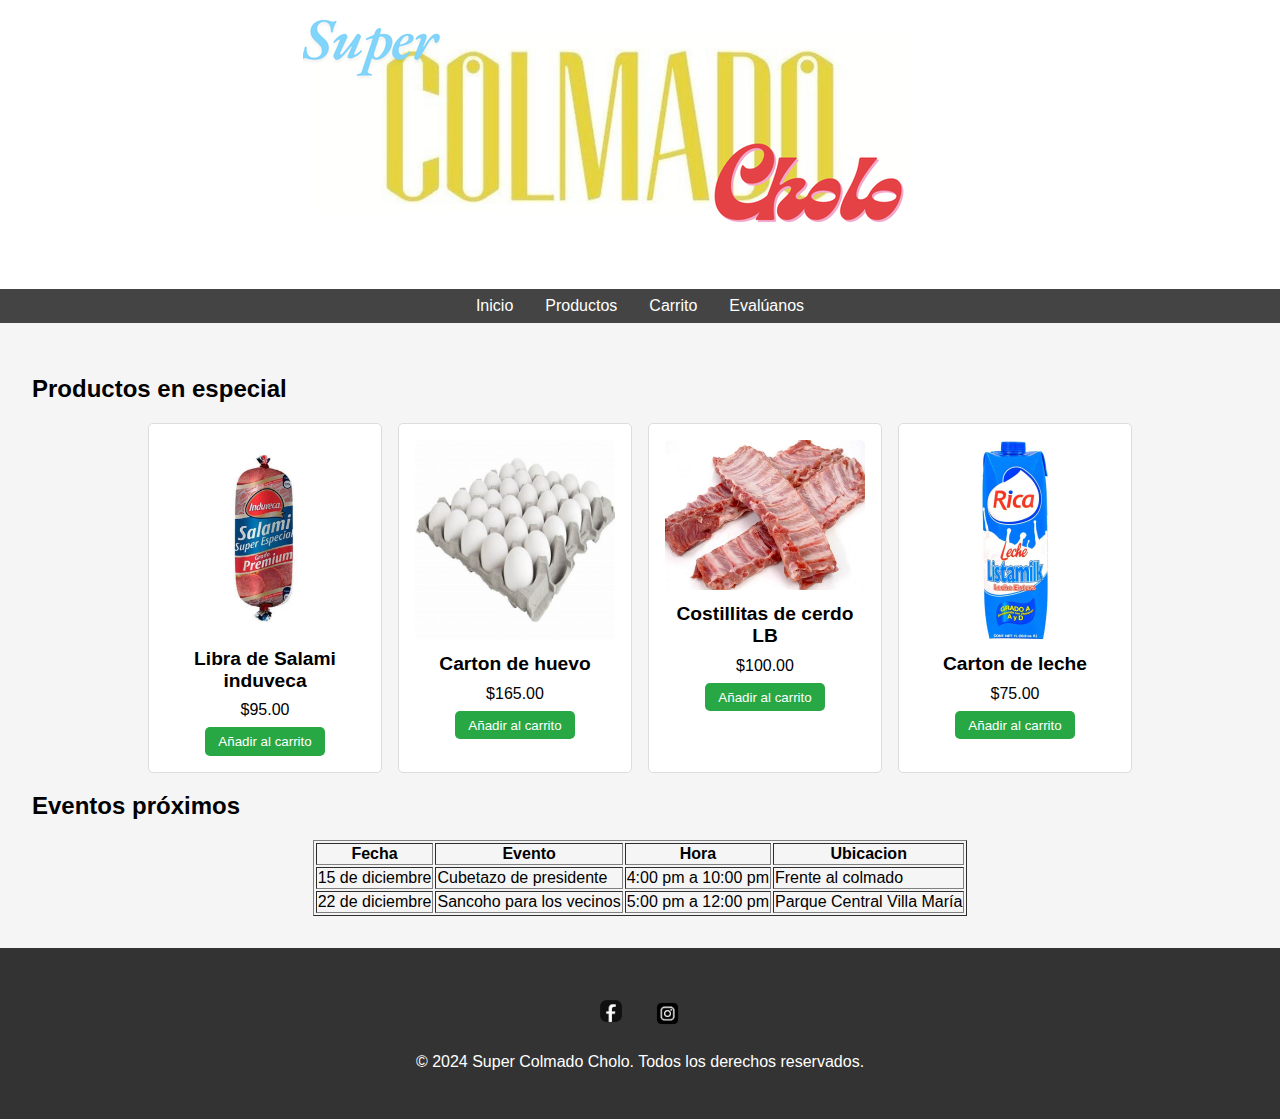
<file: index.html>
<!DOCTYPE html>
<html lang="es">
<head>
    <meta charset="UTF-8">
    <meta name="viewport" content="width=device-width, initial-scale=1.0">
    <title>Tienda en Línea</title>
    <style>
        body {
            font-family: Arial, sans-serif;
            margin: 0;
            padding: 0;
            background-color: #f5f5f5;
        }
        header {
            background-color: white;
            color: white;
            padding: 1em 0;
            text-align: center;
        }
        header h1 {
            margin: 0;
        }
        nav {
            background-color: #444;
            display: flex;
            justify-content: center;
            padding: 0.5em 0;
        }
        nav a {
            color: white;
            text-decoration: none;
            margin: 0 1em;
        }
        nav a:hover {
            text-decoration: underline;
        }
        main {
            padding: 2em;
        }
        .products {
            display: flex;
            flex-wrap: wrap;
            gap: 1em;
            justify-content: center;
        }
        .product {
            background: white;
            border: 1px solid #ddd;
            border-radius: 5px;
            padding: 1em;
            text-align: center;
            width: 200px;
        }
        .product img {
            max-width: 100%;
            height: auto;
            border-radius: 5px;
        }
        .product h3 {
            font-size: 1.2em;
            margin: 0.5em 0;
        }
        .product p {
            margin: 0.5em 0;
        }
        .product button {
            background-color: #28a745;
            border: none;
            color: white;
            padding: 0.5em 1em;
            border-radius: 5px;
            cursor: pointer;
        }
        .product button:hover {
            background-color: #218838;
        }
        footer {
            background-color: #333;
            color: white;
            text-align: center;
            padding: 1em 0;
            position: relative;
            bottom: 0;
            width: 100%;
        }
        }

        .form-container {
            margin-top: 2em;
            background: white;
            padding: 1.5em;
            border-radius: 5px;
            box-shadow: 0 0 10px rgba(0, 0, 0, 0.1);
            max-width: 600px;
            margin-left: auto;
            margin-right: auto;
        }

            .form-container h2 {
                text-align: center;
                color: #333;
            }

            .form-container label {
                display: block;
                margin: 0.5em 0 0.3em;
            }

            .form-container input, .form-container textarea, .form-container select, .form-container button {
                width: 100%;
                padding: 0.5em;
                margin-bottom: 1em;
                border: 1px solid #ccc;
                border-radius: 5px;
            }

            .form-container button {
                background-color: #28a745;
                color: white;
                border: none;
                cursor: pointer;
            }

                .form-container button:hover {
                    background-color: #218838;
                }

        footer {
            background-color: #333;
            color: white;
            padding: 2em 0;
            text-align: center;
        }

        .social-icons {
            display: flex;
            justify-content: center;
            gap: 1.5em;
            margin-top: 1em;
        }

            .social-icons a {
                color: white;
                font-size: 1.5em;
                text-decoration: none;
                transition: color 0.3s;
            }

                .social-icons a:hover {
                    color: #ccc;
                }
    </style>
</head>
<body>
    <header>
        <img src="SuperColmadoCholo.png" alt="Logo">
        <h1>Super Colmado Cholo</h1>
    </header>
    <nav>
        <a href="index.html">Inicio</a>
        <a href="#">Productos</a>
        <a href="#">Carrito</a>
        <a href="evaluanos.html">Evalúanos</a>
    </nav>

    <main>
        <h2>Productos en especial</h2>
        <section class="products">
            <div class="product">
                <img src="SalamiInduvecaSE1.47lb.png" alt="Salami induveca LB">
                <h3>Libra de Salami induveca</h3>
                <p>$95.00</p>
                <button>Añadir al carrito</button>
            </div>
            <div class="product">
                <img src="cartondehuevo.jpeg" alt="Producto 2">
                <h3>Carton de huevo</h3>
                <p>$165.00</p>
                <button>Añadir al carrito</button>
            </div>
            <div class="product">
                <img src="Costillasfrescas.jpg" alt="Producto 3">
                <h3>Costillitas de cerdo LB</h3>
                <p>$100.00</p>
                <button>Añadir al carrito</button>
            </div>
            <div class="product">
                <img src="LecheRica.jpg" alt="Producto 3">
                <h3>Carton de leche</h3>
                <p>$75.00</p>
                <button>Añadir al carrito</button>
            </div>
        </section>

        <!--Trabajando con tablas-->
        <section>
            <h2>Eventos próximos</h2>
            <center>
                <table border="1">
                    <tr>
                        <th>Fecha</th>
                        <th>Evento</th>
                        <th>Hora</th>
                        <th>Ubicacion</th>
                    </tr>
                    <tr>
                        <td>15 de diciembre </td>
                        <td>Cubetazo de presidente </td>
                        <td>4:00 pm a 10:00 pm </td>
                        <td>Frente al colmado </td>
                    </tr>
                    <tr>
                        <td>22 de diciembre</td>
                        <td>Sancoho para los vecinos</td>
                        <td>5:00 pm a 12:00 pm</td>
                        <td>Parque Central Villa María</td>
                    </tr>
                </table>
            </center>
    </main>

    <footer>

        <div class="social-icons">
            <a href="https://facebook.com" target="_blank" aria-label="Facebook">
                <img src="facebook.png" alt="Facebook Logo" width="30" height="30">
            </a>
            <a href="https://instagram.com" target="_blank" aria-label="Instagram">
                <img src="insta.png" alt="Instagram Logo" width="35" height="35">
            </a>
        </div>
        <p>&copy; 2024 Super Colmado Cholo. Todos los derechos reservados.</p>
    </footer>
</body>
</html>
</file>
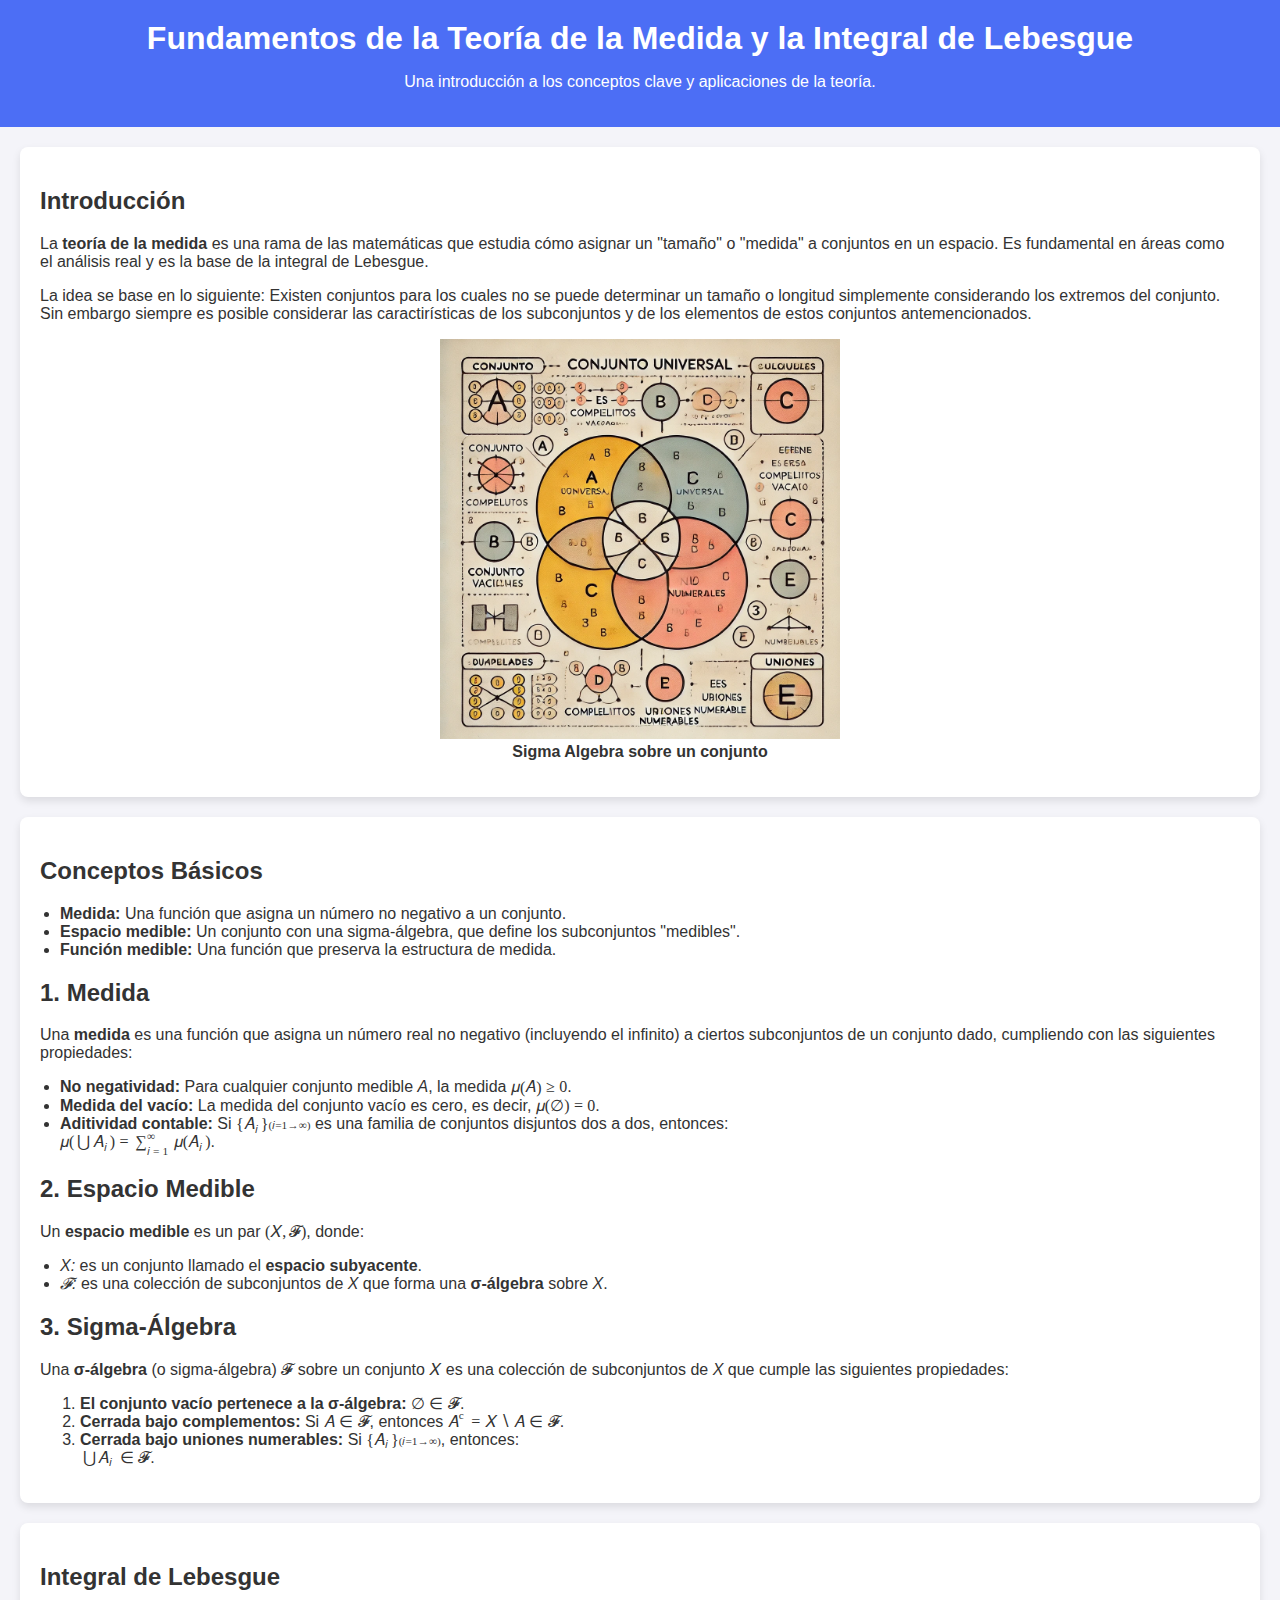
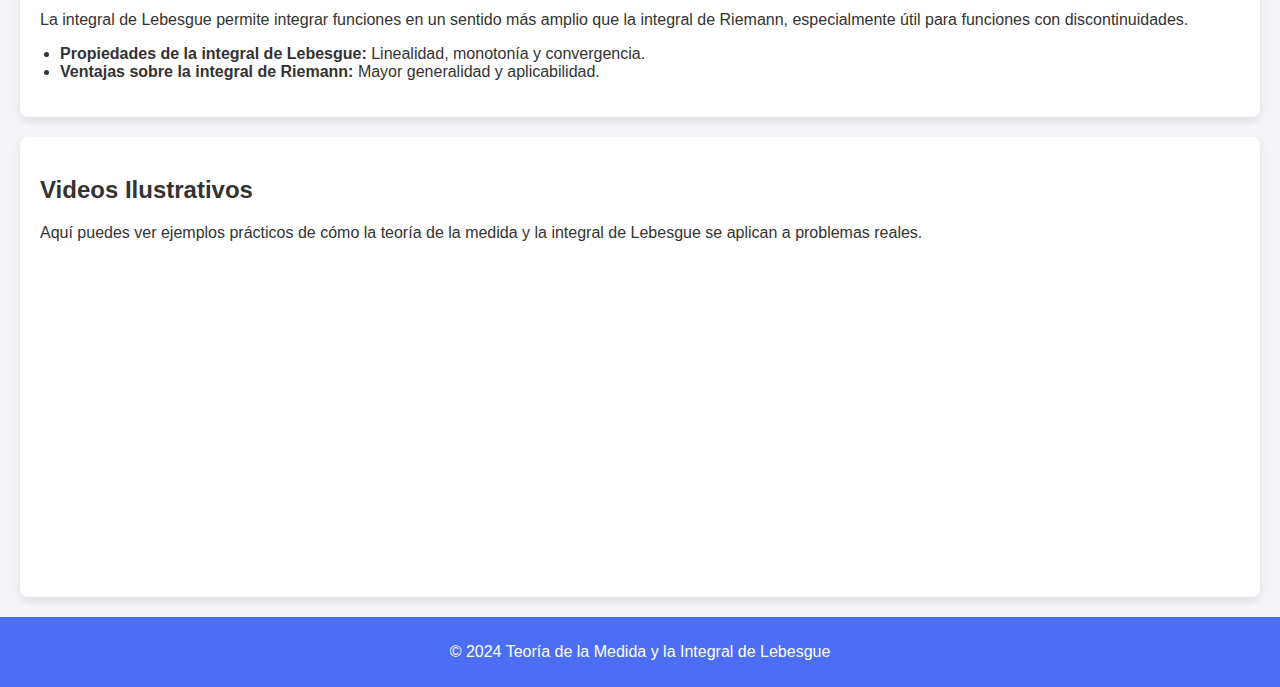
<file: Index.html>
﻿<!DOCTYPE html>
<html lang="es">
<head>
    <meta charset="UTF-8">
    <meta name="viewport" content="width=device-width, initial-scale=1.0">
    <title>Fundamentos de la Teoría de la Medida y la Integral de Lebesgue</title>
    <!-- Enlace al archivo CSS externo para el estilo de la página -->
    <link rel="stylesheet" href="StyleSheet1.css">
</head>
<body>
    <!-- Encabezado de la página con el título principal -->
    <header>
        <h1>Fundamentos de la Teoría de la Medida y la Integral de Lebesgue</h1>
        <p>Una introducción a los conceptos clave y aplicaciones de la teoría.</p>
    </header>

    <!-- Sección introductoria sobre teoría de la medida -->
    <section id="introduccion">
        <h2>Introducción</h2>
        <p>
            La <strong>teoría de la medida</strong> es una rama de las matemáticas que estudia cómo asignar un "tamaño" o "medida" a conjuntos en un espacio.
            Es fundamental en áreas como el análisis real y es la base de la integral de Lebesgue.
        </p>
        <p>
            La idea se base en lo siguiente: Existen conjuntos para los cuales no se puede determinar un tamaño o longitud simplemente considerando los extremos del conjunto.
            Sin embargo siempre es posible considerar las caractirísticas de los subconjuntos y de los elementos de estos conjuntos antemencionados.
        </p>
        <center>
            <figure>
                <img src="Sigma algebra.webp" alt="Sigma Algebra sobre un conjunto" width="400" height="400">
                <figcaption><strong>Sigma Algebra sobre un conjunto</strong></figcaption>
            </figure>
        </center>

    </section>

    <!-- Sección sobre conceptos básicos de la teoría de la medida -->
    <section id="conceptos-basicos">
        <h2>Conceptos Básicos</h2>
        <ul>
            <li><strong>Medida:</strong> Una función que asigna un número no negativo a un conjunto.</li>
            <li><strong>Espacio medible:</strong> Un conjunto con una sigma-álgebra, que define los subconjuntos "medibles".</li>
            <li><strong>Función medible:</strong> Una función que preserva la estructura de medida.</li>
        </ul>
        <h2>1. Medida</h2>
        <p>
            Una <strong>medida</strong> es una función que asigna un número real no negativo (incluyendo el infinito)
            a ciertos subconjuntos de un conjunto dado, cumpliendo con las siguientes propiedades:
        </p>
        <ul>
            <li>
                <strong>No negatividad:</strong> Para cualquier conjunto medible <em>A</em>, la medida
                <math>
                    <mrow>
                        <mi>μ</mi>
                        <mo>(</mo>
                        <mi>A</mi>
                        <mo>)</mo>
                        <mo>≥</mo>
                        <mn>0</mn>
                    </mrow>
                </math>.
            </li>
            <li>
                <strong>Medida del vacío:</strong> La medida del conjunto vacío es cero, es decir,
                <math>
                    <mrow>
                        <mi>μ</mi>
                        <mo>(</mo>
                        <mi>∅</mi>
                        <mo>)</mo>
                        <mo>=</mo>
                        <mn>0</mn>
                    </mrow>
                </math>.
            </li>
            <li>
                <strong>Aditividad contable:</strong> Si
                <math>
                    <mrow>
                        <mo>{</mo>
                        <msub>
                            <mi>A</mi>
                            <mi>i</mi>
                        </msub>
                        <munder>
                            <mo>}</mo>
                            <mo>(</mo>
                            <mi>i</mi>
                            <mo>=</mo>
                            <mn>1</mn>
                            <mo>→</mo>
                            <mo>∞</mo>
                            <mo>)</mo>
                        </munder>
                    </mrow>
                </math>
                es una familia de conjuntos disjuntos dos a dos, entonces:
                <br>
                <math>
                    <mrow>
                        <mi>μ</mi>
                        <mo>(</mo>
                        <mrow>
                            <mo>⋃</mo>
                            <mrow>
                                <msub>
                                    <mi>A</mi>
                                    <mi>i</mi>
                                </msub>
                            </mrow>
                        </mrow>
                        <mo>)</mo>
                        <mo>=</mo>
                        <munderover>
                            <mo>∑</mo>
                            <mrow>
                                <mi>i</mi>
                                <mo>=</mo>
                                <mn>1</mn>
                            </mrow>
                            <mo>∞</mo>
                        </munderover>
                        <mi>μ</mi>
                        <mo>(</mo>
                        <msub>
                            <mi>A</mi>
                            <mi>i</mi>
                        </msub>
                        <mo>)</mo>
                    </mrow>
                </math>.
            </li>
        </ul>

        <h2>2. Espacio Medible</h2>
        <p>
            Un <strong>espacio medible</strong> es un par
            <math>
                <mrow>
                    <mo>(</mo>
                    <mi>X</mi>
                    <mo>,</mo>
                    <mi>𝓕</mi>
                    <mo>)</mo>
                </mrow>
            </math>, donde:
        </p>
        <ul>
            <li><em>X:</em> es un conjunto llamado el <strong>espacio subyacente</strong>.</li>
            <li>
                <em>𝓕:</em> es una colección de subconjuntos de <em>X</em> que forma una
                <strong>σ-álgebra</strong> sobre <em>X</em>.
            </li>
        </ul>

        <h2>3. Sigma-Álgebra</h2>
        <p>
            Una <strong>σ-álgebra</strong> (o sigma-álgebra)
            <math>
                <mi>𝓕</mi>
            </math>
            sobre un conjunto
            <math>
                <mi>X</mi>
            </math>
            es una colección de subconjuntos de <em>X</em> que cumple las siguientes propiedades:
        </p>
        <ol>
            <li>
                <strong>El conjunto vacío pertenece a la σ-álgebra:</strong>
                <math>
                    <mrow>
                        <mi>∅</mi>
                        <mo>∈</mo>
                        <mi>𝓕</mi>
                    </mrow>
                </math>.
            </li>
            <li>
                <strong>Cerrada bajo complementos:</strong> Si
                <math>
                    <mi>A</mi>
                    <mo>∈</mo>
                    <mi>𝓕</mi>
                </math>, entonces
                <math>
                    <mrow>
                        <msup>
                            <mi>A</mi>
                            <mo>c</mo>
                        </msup>
                        <mo>=</mo>
                        <mi>X</mi>
                        <mo>∖</mo>
                        <mi>A</mi>
                        <mo>∈</mo>
                        <mi>𝓕</mi>
                    </mrow>
                </math>.
            </li>
            <li>
                <strong>Cerrada bajo uniones numerables:</strong> Si
                <math>
                    <mrow>
                        <mo>{</mo>
                        <msub>
                            <mi>A</mi>
                            <mi>i</mi>
                        </msub>
                        <munder>
                            <mo>}</mo>
                            <mo>(</mo>
                            <mi>i</mi>
                            <mo>=</mo>
                            <mn>1</mn>
                            <mo>→</mo>
                            <mo>∞</mo>
                            <mo>)</mo>
                        </munder>

                    </mrow>
                </math>, entonces:
                <br>
                <math>
                    <mrow>
                        <mo>⋃</mo>
                        <mrow>
                            <msub>
                                <mi>A</mi>
                                <mi>i</mi>
                            </msub>
                        </mrow>
                        <mo>∈</mo>
                        <mi>𝓕</mi>
                    </mrow>
                </math>.
            </li>
        </ol>

    </section>

    <!-- Sección sobre la integral de Lebesgue -->
    <section id="integral-lebesgue">
        <h2>Integral de Lebesgue</h2>
        <p>La integral de Lebesgue permite integrar funciones en un sentido más amplio que la integral de Riemann, especialmente útil para funciones con discontinuidades.</p>
        <ul>
            <li><strong>Propiedades de la integral de Lebesgue:</strong> Linealidad, monotonía y convergencia.</li>
            <li><strong>Ventajas sobre la integral de Riemann:</strong> Mayor generalidad y aplicabilidad.</li>
        </ul>
    </section>

    <!-- Sección de ejemplos para ilustrar los conceptos -->
    <section id="ejemplos">
        <h2>Videos Ilustrativos</h2>
        <p>Aquí puedes ver ejemplos prácticos de cómo la teoría de la medida y la integral de Lebesgue se aplican a problemas reales.</p>
        <iframe width="560" height="315" src="https://www.youtube.com/embed/meINsrhMT7g?si=tw5P2hZwJqZjA5v7" title="YouTube video player" frameborder="0" allow="accelerometer; autoplay; clipboard-write; encrypted-media; gyroscope; picture-in-picture; web-share" referrerpolicy="strict-origin-when-cross-origin" allowfullscreen></iframe>

    </section>

    <!-- Pie de página con enlaces adicionales -->
    <footer>
        <p>&copy; 2024 Teoría de la Medida y la Integral de Lebesgue</p>
    </footer>
</body>

</html>
</file>
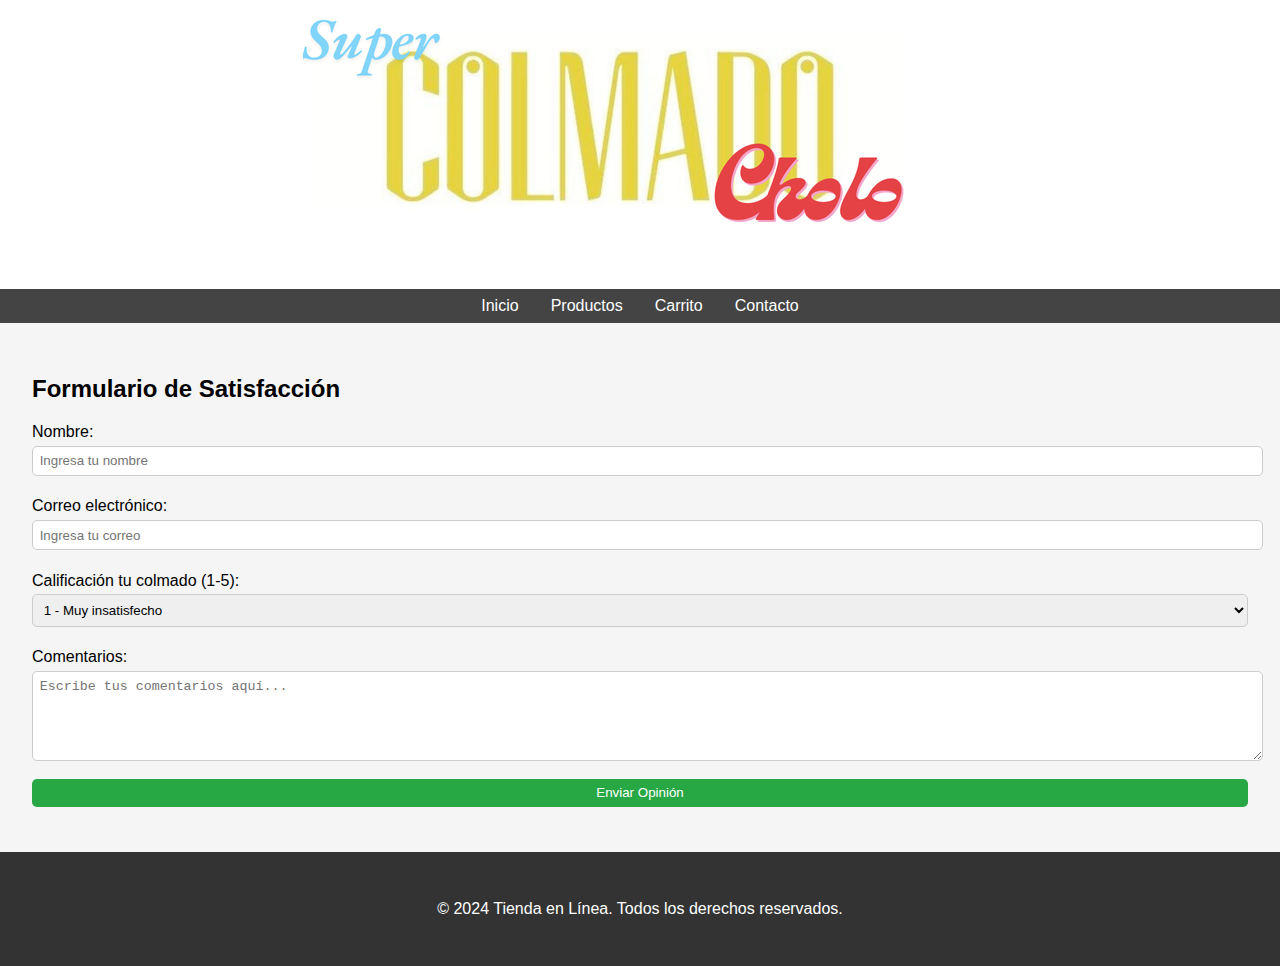
<file: evaluanos.html>
<!DOCTYPE html>
<html lang="es">
<head>
    <meta charset="UTF-8">
    <meta name="viewport" content="width=device-width, initial-scale=1.0">
    <title>Tienda en Línea</title>
    <style>
        body {
            font-family: Arial, sans-serif;
            margin: 0;
            padding: 0;
            background-color: #f5f5f5;
        }
        header {
            background-color: white;
            color: white;
            padding: 1em 0;
            text-align: center;
        }
        header h1 {
            margin: 0;
        }
        nav {
            background-color: #444;
            display: flex;
            justify-content: center;
            padding: 0.5em 0;
        }
        nav a {
            color: white;
            text-decoration: none;
            margin: 0 1em;
        }
        nav a:hover {
            text-decoration: underline;
        }
        main {
            padding: 2em;
        }
        .products {
            display: flex;
            flex-wrap: wrap;
            gap: 1em;
            justify-content: center;
        }
        .product {
            background: white;
            border: 1px solid #ddd;
            border-radius: 5px;
            padding: 1em;
            text-align: center;
            width: 200px;
        }
        .product img {
            max-width: 100%;
            height: auto;
            border-radius: 5px;
        }
        .product h3 {
            font-size: 1.2em;
            margin: 0.5em 0;
        }
        .product p {
            margin: 0.5em 0;
        }
        .product button {
            background-color: #28a745;
            border: none;
            color: white;
            padding: 0.5em 1em;
            border-radius: 5px;
            cursor: pointer;
        }
        .product button:hover {
            background-color: #218838;
        }
        footer {
            background-color: #333;
            color: white;
            text-align: center;
            padding: 1em 0;
            position: relative;
            bottom: 0;
            width: 100%;
        }
        }

        .form-container {
            margin-top: 2em;
            background: white;
            padding: 1.5em;
            border-radius: 5px;
            box-shadow: 0 0 10px rgba(0, 0, 0, 0.1);
            max-width: 600px;
            margin-left: auto;
            margin-right: auto;
        }

            .form-container h2 {
                text-align: center;
                color: #333;
            }

            .form-container label {
                display: block;
                margin: 0.5em 0 0.3em;
            }

            .form-container input, .form-container textarea, .form-container select, .form-container button {
                width: 100%;
                padding: 0.5em;
                margin-bottom: 1em;
                border: 1px solid #ccc;
                border-radius: 5px;
            }

            .form-container button {
                background-color: #28a745;
                color: white;
                border: none;
                cursor: pointer;
            }

                .form-container button:hover {
                    background-color: #218838;
                }

        footer {
            background-color: #333;
            color: white;
            padding: 2em 0;
            text-align: center;
        }

        .social-icons {
            display: flex;
            justify-content: center;
            gap: 1.5em;
            margin-top: 1em;
        }

            .social-icons a {
                color: white;
                font-size: 1.5em;
                text-decoration: none;
                transition: color 0.3s;
            }

                .social-icons a:hover {
                    color: #ccc;
                }
    </style>
</head>
<body>
    <header>
        <img src="SuperColmadoCholo.png" alt="Logo">
        <h1>Super Colmado Cholo</h1>
    </header>
    <nav>
        <a href="index.html">Inicio</a>
        <a href="#">Productos</a>
        <a href="#">Carrito</a>
        <a href="#">Contacto</a>
    </nav>
    <main>
       </section>

        <h2>Formulario de Satisfacción</h2>
        <section class="form-container">
            <form action="#" method="POST">
                <label for="name">Nombre:</label>
                <input type="text" id="name" name="name" placeholder="Ingresa tu nombre" required>

                <label for="email">Correo electrónico:</label>
                <input type="email" id="email" name="email" placeholder="Ingresa tu correo" required>

                <label for="rating">Calificación tu colmado (1-5):</label>
                <select id="rating" name="rating" required>
                    <option value="1">1 - Muy insatisfecho</option>
                    <option value="2">2 - Insatisfecho</option>
                    <option value="3">3 - Neutral</option>
                    <option value="4">4 - Satisfecho</option>
                    <option value="5">5 - Muy satisfecho</option>
                </select>

                <label for="comments">Comentarios:</label>
                <textarea id="comments" name="comments" rows="5" placeholder="Escribe tus comentarios aquí..."></textarea>

                <button type="submit">Enviar Opinión</button>
            </form>
        </section>

    </main>
    <footer>
        <p>&copy; 2024 Tienda en Línea. Todos los derechos reservados.</p>
    </footer>
</body>
</html>
</file>
<file: StyleSheet1.css>
﻿/* Estilos generales para el cuerpo del documento */
body {
    font-family: Arial, sans-serif;
    margin: 0;
    padding: 0;
    background-color: #f4f4f9;
    color: #333;
}

/* Estilo del encabezado */
header {
    background-color: #4c6ef5;
    color: #fff;
    padding: 20px;
    text-align: center;
}

    header h1 {
        margin: 0;
    }

/* Secciones */
section {
    padding: 20px;
    margin: 20px;
    background-color: #ffffff;
    border-radius: 8px;
    box-shadow: 0 4px 8px rgba(0, 0, 0, 0.1);
}

/* Estilo de las listas */
ul {
    list-style-type: disc;
    padding-left: 20px;
}

/* Estilo del pie de página */
footer {
    text-align: center;
    padding: 10px;
    background-color: #4c6ef5;
    color: #fff;
}
</file>
